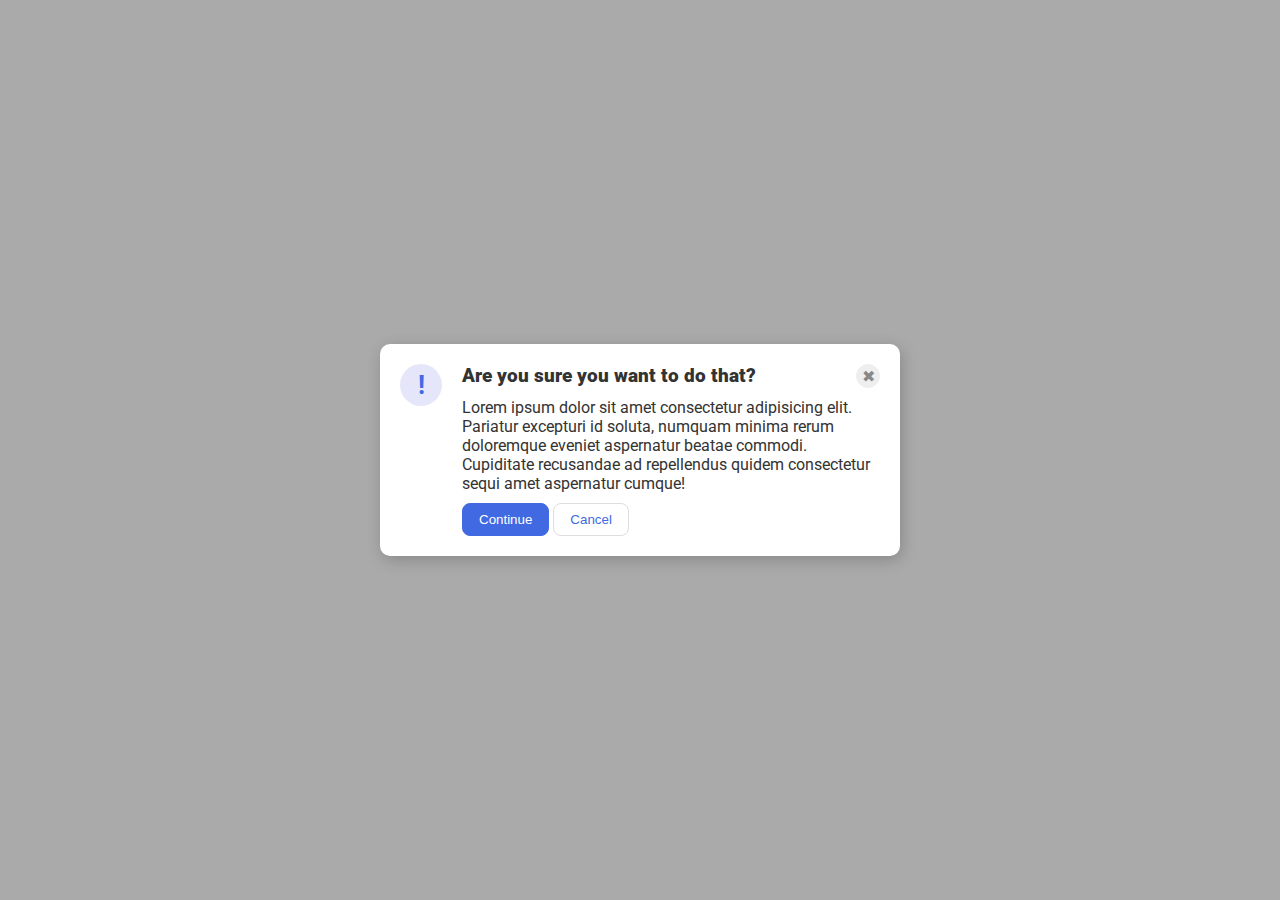
<file: flex/05-flex-modal/index.html>
<!DOCTYPE html>
<html lang="en">
  <head>
    <meta charset="UTF-8" />
    <meta http-equiv="X-UA-Compatible" content="IE=edge" />
    <meta name="viewport" content="width=device-width, initial-scale=1.0" />
    <link rel="stylesheet" href="style.css" />
    <title>Modal</title>
  </head>
  <body>
    <div class="modal">
      <div class="icon">!</div>
      <div class="container">
        <div class="header-container">
          <div class="header">Are you sure you want to do that?</div>
          <button class="close-button">✖</button>
        </div>
        <div class="text">
          Lorem ipsum dolor sit amet consectetur adipisicing elit. Pariatur
          excepturi id soluta, numquam minima rerum doloremque eveniet
          aspernatur beatae commodi. Cupiditate recusandae ad repellendus quidem
          consectetur sequi amet aspernatur cumque!
        </div>
        <div class="buttons-container">
          <button class="continue">Continue</button>
          <button class="cancel">Cancel</button>
        </div>
      </div>
    </div>
  </body>
</html>
</file>
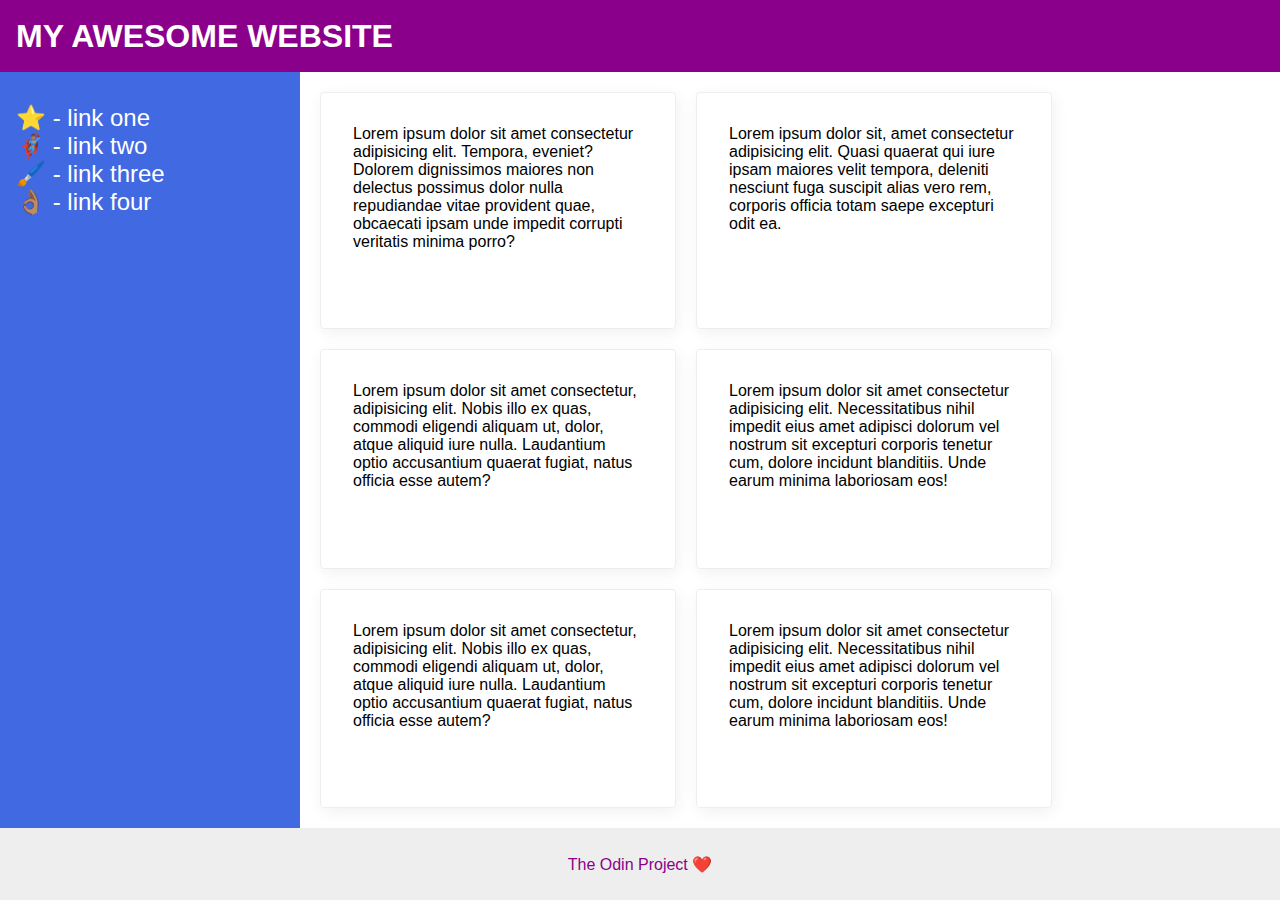
<file: flex/07-flex-layout-2/index.html>
<!DOCTYPE html>
<html lang="en">
  <head>
    <meta charset="UTF-8" />
    <meta http-equiv="X-UA-Compatible" content="IE=edge" />
    <meta name="viewport" content="width=device-width, initial-scale=1.0" />
    <title>The Holy Grail</title>
    <link rel="stylesheet" href="style.css" />
  </head>
  <body>
    <div class="header">MY AWESOME WEBSITE</div>

    <div class="contents">
      <div class="sidebar">
        <ul>
          <li><a href="#">⭐ - link one</a></li>
          <li><a href="#">🦸🏽‍♂️ - link two</a></li>
          <li><a href="#">🖌️ - link three</a></li>
          <li><a href="#">👌🏽 - link four</a></li>
        </ul>
      </div>

      <div class="cards">
        <div class="card">
          Lorem ipsum dolor sit amet consectetur adipisicing elit. Tempora,
          eveniet? Dolorem dignissimos maiores non delectus possimus dolor nulla
          repudiandae vitae provident quae, obcaecati ipsam unde impedit
          corrupti veritatis minima porro?
        </div>
        <div class="card">
          Lorem ipsum dolor sit, amet consectetur adipisicing elit. Quasi
          quaerat qui iure ipsam maiores velit tempora, deleniti nesciunt fuga
          suscipit alias vero rem, corporis officia totam saepe excepturi odit
          ea.
        </div>
        <div class="card">
          Lorem ipsum dolor sit amet consectetur, adipisicing elit. Nobis illo
          ex quas, commodi eligendi aliquam ut, dolor, atque aliquid iure nulla.
          Laudantium optio accusantium quaerat fugiat, natus officia esse autem?
        </div>
        <div class="card">
          Lorem ipsum dolor sit amet consectetur adipisicing elit.
          Necessitatibus nihil impedit eius amet adipisci dolorum vel nostrum
          sit excepturi corporis tenetur cum, dolore incidunt blanditiis. Unde
          earum minima laboriosam eos!
        </div>
        <div class="card">
          Lorem ipsum dolor sit amet consectetur, adipisicing elit. Nobis illo
          ex quas, commodi eligendi aliquam ut, dolor, atque aliquid iure nulla.
          Laudantium optio accusantium quaerat fugiat, natus officia esse autem?
        </div>
        <div class="card">
          Lorem ipsum dolor sit amet consectetur adipisicing elit.
          Necessitatibus nihil impedit eius amet adipisci dolorum vel nostrum
          sit excepturi corporis tenetur cum, dolore incidunt blanditiis. Unde
          earum minima laboriosam eos!
        </div>
      </div>
    </div>

    <div class="footer">The Odin Project ❤️</div>
  </body>
</html>
</file>
<file: flex/05-flex-modal/style.css>
@import url("https://fonts.googleapis.com/css2?family=Roboto:wght@400;700&display=swap");

html,
body {
  height: 100%;
}

body {
  font-family: Roboto, sans-serif;
  margin: 0;
  background: #aaa;
  color: #333;
  /* I'll give you this one for free lol */
  display: flex;
  align-items: center;
  justify-content: center;
}

.modal {
  background: white;
  width: 480px;
  border-radius: 10px;
  box-shadow: 2px 4px 16px rgba(0, 0, 0, 0.2);
  display: flex;
  gap: 20px;
  padding: 20px;
}

.icon {
  color: royalblue;
  font-size: 26px;
  font-weight: 700;
  background: lavender;
  width: 42px;
  height: 42px;
  border-radius: 50%;
  display: flex;
  align-items: center;
  justify-content: center;
  flex: 1 0 auto;
}

.close-button {
  background: #eee;
  border-radius: 50%;
  color: #888;
  font-weight: 400;
  font-size: 16px;
  height: 24px;
  width: 24px;
  display: flex;
  align-items: center;
  justify-content: center;
  border: 1px solid #eee;
  padding: 0;
}

button {
  cursor: pointer;
  padding: 8px 16px;
  border-radius: 8px;
}

button.continue {
  background: royalblue;
  border: 1px solid royalblue;
  color: white;
}

button.cancel {
  background: white;
  border: 1px solid #ddd;
  color: royalblue;
}
.container{
  display: flex;
  flex-direction: column;
  gap: 10px;
}

.header-container {
  display: flex;
}
.header {
  margin-right: auto;
  font-weight: 900;
  font-size: larger;
}
</file>
<file: flex/07-flex-layout-2/style.css>
body {
  font-family: -apple-system, BlinkMacSystemFont, "Segoe UI", Roboto, Oxygen,
    Ubuntu, Cantarell, "Open Sans", "Helvetica Neue", sans-serif;
  margin: 0;
  min-height: 100vh;
}

.header {
  height: 72px;
  background: darkmagenta;
  color: white;
}

.footer {
  height: 72px;
  background: #eee;
  color: darkmagenta;
}

.sidebar {
  width: 300px;
  background: royalblue;
  box-sizing: border-box;
}

.card {
  border: 1px solid #eee;
  box-shadow: 2px 4px 16px rgba(0, 0, 0, 0.06);
  border-radius: 4px;
}
/* solution */
body {
  display: flex;
  flex-direction: column;
}
.header {
  font-size: 32px;
  font-weight: 900;
  align-items: center;
  display: flex;
  padding-left: 16px;
}
.footer{
  display: flex;
  justify-content: center;
  align-items: center;
}
.contents {
  display: flex;
  flex: 1;
}
.sidebar {
  width: 300px;
  flex-shrink: 0;
  padding: 16px;
}
.card {
  padding: 32px;
  flex: 1 0 1;
  width: 290px;
}
.cards {
  display: flex;
  padding: 20px;
  gap: 20px;
  flex-wrap: wrap;
}
a{
  font-size: 24px;
  color: white;
  text-decoration: none;
}
ul  {
  list-style: none;
  padding: 0;
}
</file>
